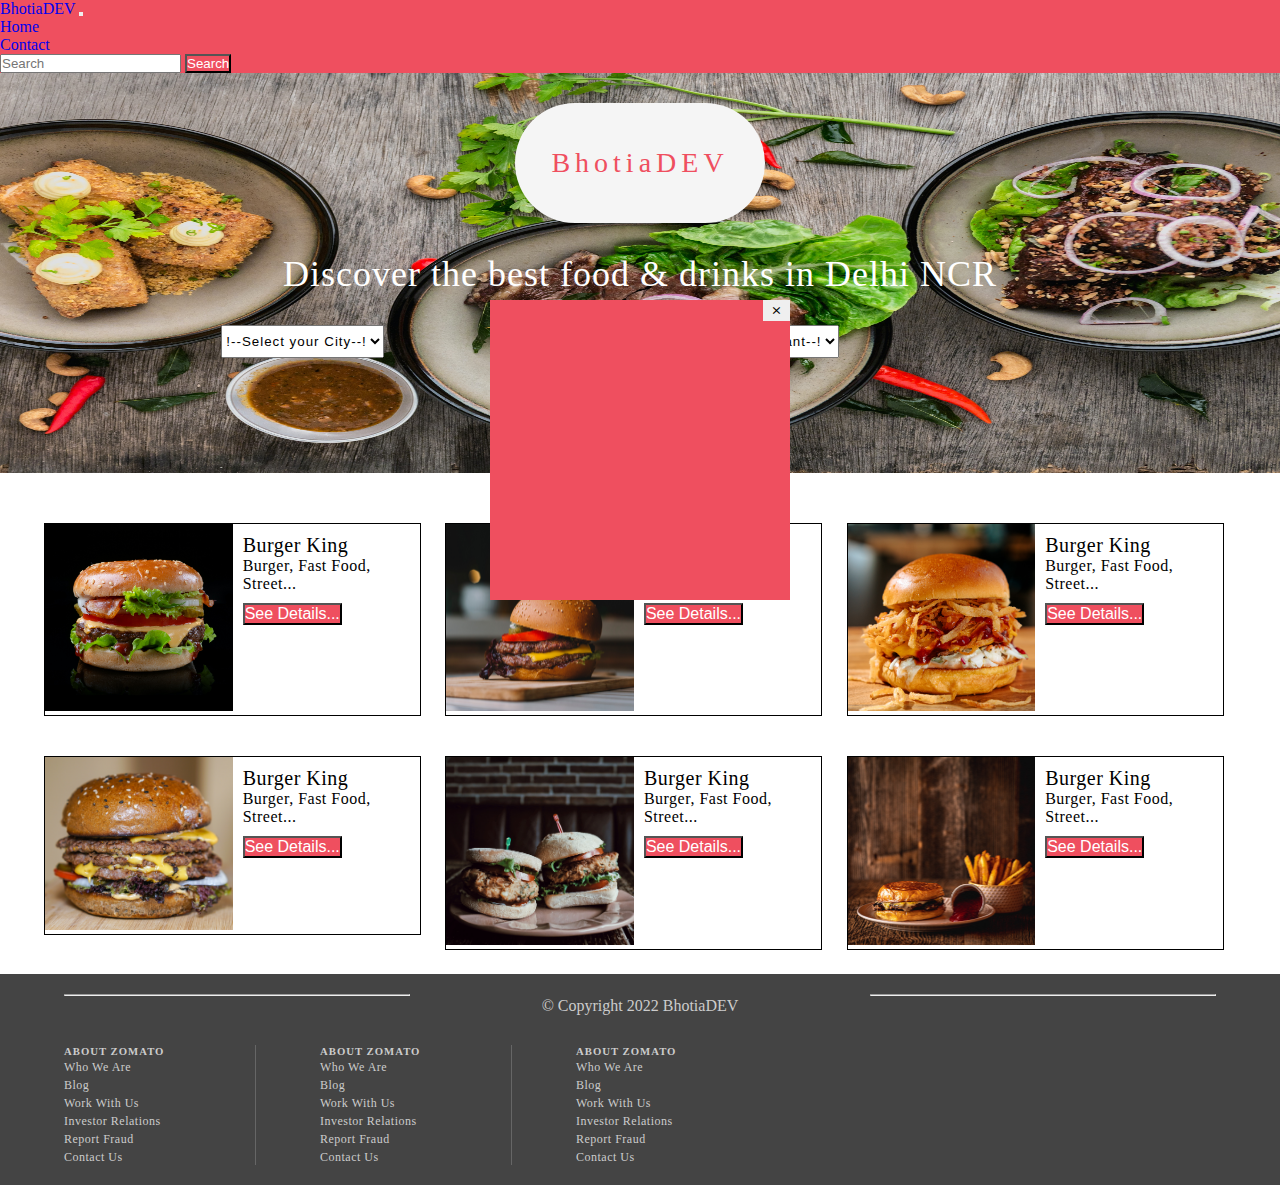
<file: index.html>
<!DOCTYPE html>
<html lang="en">
  <head>
    <meta charset="UTF-8" />
    <meta http-equiv="X-UA-Compatible" content="IE=edge" />
    <meta name="viewport" content="width=device-width, initial-scale=1.0" />
    <link
      href="https://cdn.jsdelivr.net/npm/bootstrap@5.0.2/dist/css/bootstrap.min.css"
      rel="stylesheet"
      integrity="sha384-EVSTQN3/azprG1Anm3QDgpJLIm9Nao0Yz1ztcQTwFspd3yD65VohhpuuCOmLASjC"
      crossorigin="anonymous"
    />
    <script
      src="https://cdn.jsdelivr.net/npm/bootstrap@5.0.2/dist/js/bootstrap.bundle.min.js"
      integrity="sha384-MrcW6ZMFYlzcLA8Nl+NtUVF0sA7MsXsP1UyJoMp4YLEuNSfAP+JcXn/tWtIaxVXM"
      crossorigin="anonymous"
    ></script>
    <link rel="stylesheet" href="style.css" />
    <script src="index.js"></script>
    <link rel="icon" href="images/Zomato_logo.png" href="image/gif" />
    <title>Zomato</title>
  </head>
  <body>
    <nav class="navbar navbar-expand-lg navbar-dark zomato-color">
      <div class="container-fluid">
        <a class="navbar-brand" href="#">BhotiaDEV</a>
        <button
          class="navbar-toggler"
          type="button"
          data-bs-toggle="collapse"
          data-bs-target="#navbarSupportedContent"
          aria-controls="navbarSupportedContent"
          aria-expanded="false"
          aria-label="Toggle navigation"
        >
          <span class="navbar-toggler-icon"></span>
        </button>
        <div class="collapse navbar-collapse" id="navbarSupportedContent">
          <ul class="navbar-nav me-auto mb-2 mb-lg-0">
            <li class="nav-item">
              <a class="nav-link active" aria-current="page" href="#">Home</a>
            </li>
            <li class="nav-item home">
              <a class="nav-link" href="#">Contact</a>
            </li>
          </ul>
          <form class="d-flex">
            <input
              class="form-control me-2"
              type="search"
              placeholder="Search"
              aria-label="Search"
            />
            <button class="btn zomato-color" type="submit">Search</button>
          </form>
        </div>
      </div>
    </nav>
    <div class="banner">
      <div class="banner-brand">
        <span>BhotiaDEV</span>
      </div>
      <div class="banner-details">
        <h3>Discover the best food & drinks in Delhi NCR</h3>
      </div>
      <div class="banner-input">
        <div class="input-city">
          <select name="city" class="form-select" id="city">
            <option value="delhi">!--Select your City--!</option>
            <option value="delhi">Delhi</option>
            <option value="new-delhi">New Delhi</option>
            <option value="mumbai">Mumbai</option>
          </select>
        </div>
        <div class="input-restaurant">
          <select name="restaurant" class="form-select" id="restaurant">
            <option value="">!--Select Restaurant--!</option>
          </select>
        </div>
      </div>
    </div>
    <div class="item-list">
      <div class="item">
        <div class="item-img">
          <img src="images/burger1.jpg" alt="" />
        </div>
        <div class="item-details">
          <span class="restaurant-name">Burger King</span>
          <span class="restaurant-details">Burger, Fast Food, Street...</span>
          <button class="btn zomato-color">See Details...</button>
        </div>
      </div>
      <div class="item">
        <div class="item-img">
          <img src="images/burger2.jpg" alt="" />
        </div>
        <div class="item-details">
          <span class="restaurant-name">Burger King</span>
          <span class="restaurant-details">Burger, Fast Food, Street...</span>
          <button class="btn zomato-color">See Details...</button>
        </div>
      </div>
      <div class="item">
        <div class="item-img">
          <img src="images/burger3.jpg" alt="" />
        </div>
        <div class="item-details">
          <span class="restaurant-name">Burger King</span>
          <span class="restaurant-details">Burger, Fast Food, Street...</span>
          <button class="btn zomato-color">See Details...</button>
        </div>
      </div>
      <div class="item">
        <div class="item-img">
          <img src="images/burger4.jpg" alt="" />
        </div>
        <div class="item-details">
          <span class="restaurant-name">Burger King</span>
          <span class="restaurant-details">Burger, Fast Food, Street...</span>
          <button class="btn zomato-color">See Details...</button>
        </div>
      </div>
      <div class="item">
        <div class="item-img">
          <img src="images/burger5.jpg" alt="" />
        </div>
        <div class="item-details">
          <span class="restaurant-name">Burger King</span>
          <span class="restaurant-details">Burger, Fast Food, Street...</span>
          <button class="btn zomato-color">See Details...</button>
        </div>
      </div>
      <div class="item">
        <div class="item-img">
          <img src="images/burger6.jpg" alt="" />
        </div>
        <div class="item-details">
          <span class="restaurant-name">Burger King</span>
          <span class="restaurant-details">Burger, Fast Food, Street...</span>
          <button class="btn zomato-color">See Details...</button>
        </div>
      </div>
    </div>
    <footer>
      <div class="copyright">
        <hr />
        <span>&copy; Copyright 2022 BhotiaDEV</span>
        <hr />
      </div>
      <div class="foot-div col-3">
        <h6>ABOUT ZOMATO</h6>
        <li><a href="#"> Who We Are</a></li>
        <li><a href="#">Blog</a></li>
        <li><a href="#">Work With Us</a></li>
        <li><a href="#">Investor Relations</a></li>
        <li><a href="#">Report Fraud</a></li>
        <li><a href="#">Contact Us</a></li>
      </div>
      <div class="foot-div col-3">
        <h6>ABOUT ZOMATO</h6>
        <li><a href="#"> Who We Are</a></li>
        <li><a href="#">Blog</a></li>
        <li><a href="#">Work With Us</a></li>
        <li><a href="#">Investor Relations</a></li>
        <li><a href="#">Report Fraud</a></li>
        <li><a href="#">Contact Us</a></li>
      </div>
      <div class="foot-div col-3 no-border">
        <h6>ABOUT ZOMATO</h6>
        <li><a href="#"> Who We Are</a></li>
        <li><a href="#">Blog</a></li>
        <li><a href="#">Work With Us</a></li>
        <li><a href="#">Investor Relations</a></li>
        <li><a href="#">Report Fraud</a></li>
        <li><a href="#">Contact Us</a></li>
      </div>
    </footer>
    <!-- coupon -->
    <div id="coupon">
      <button onclick="closeCoupon()">&Cross;</button>
    </div>
    <!-- scripts -->
    <script>
      window.onload = loadCoupon();
    </script>
  </body>
</html>
</file>
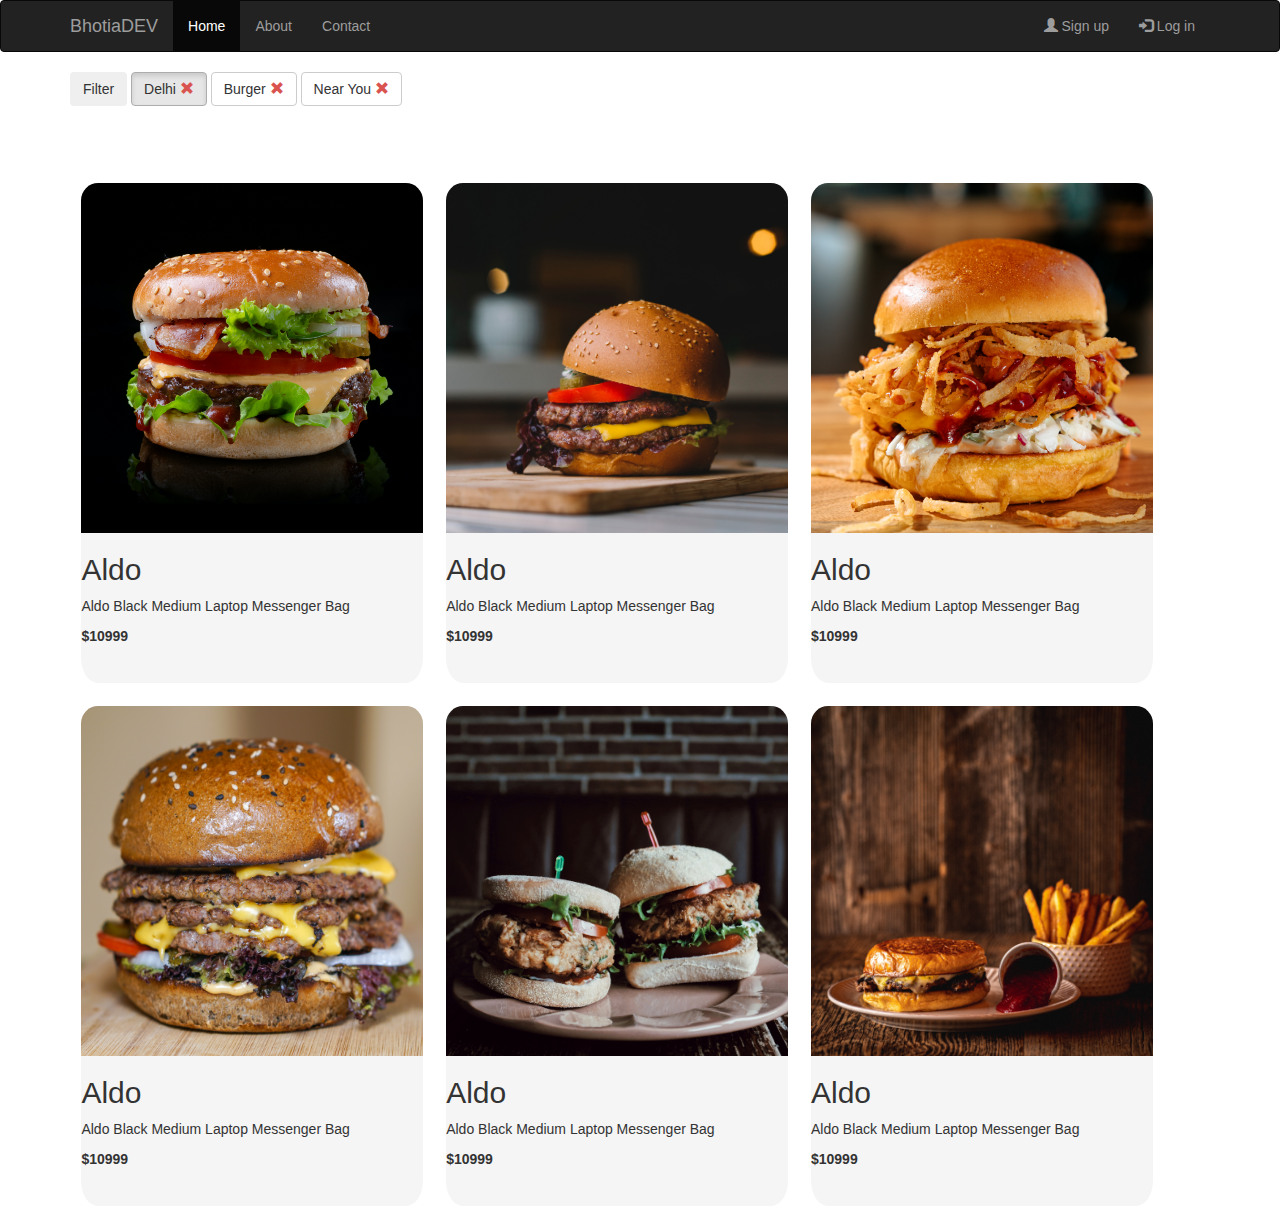
<file: listing/listingPage.html>
<html>
  <head>
    <title>Listing Page</title>
    <link rel="stylesheet" href="listingPage.css" />
    <link
      rel="stylesheet"
      href="https://maxcdn.bootstrapcdn.com/bootstrap/3.4.1/css/bootstrap.min.css"
    />
    <script src="https://ajax.googleapis.com/ajax/libs/jquery/3.6.0/jquery.min.js"></script>
    <script src="https://maxcdn.bootstrapcdn.com/bootstrap/3.4.1/js/bootstrap.min.js"></script>
  </head>
  <body>
    <header>
      <div class="navbar navbar-inverse">
        <div class="container">
          <div class="navbar-header">
            <a href="#" class="navbar-brand">BhotiaDEV</a>
            <button
              class="navbar-toggle"
              type="button"
              data-target="#menubar"
              data-toggle="collapse"
            >
              <span class="icon-bar"></span>
              <span class="icon-bar"></span>
              <span class="icon-bar"></span>
            </button>
          </div>
          <div class="collapse navbar-collapse" id="menubar">
            <ul class="nav navbar-nav navbar-right">
              <li>
                <a href="#">
                  <span class="glyphicon glyphicon-user"></span>
                  Sign up
                </a>
              </li>
              <li>
                <a href="#">
                  <span class="glyphicon glyphicon-log-in"></span>
                  Log in
                </a>
              </li>
            </ul>
            <ul class="nav navbar-nav navbar-left">
              <li class="active"><a href="#">Home</a></li>
              <li><a href="#">About</a></li>
              <li><a href="#">Contact</a></li>
            </ul>
          </div>
        </div>
      </div>
    </header>

    <main>
      <div class="container">
        <div id="filter">
          <button type="button" class="btn btn-basic">Filter</button>
          <button type="button" class="btn btn-default active">
            Delhi <span class="glyphicon glyphicon-remove red"></span>
          </button>
          <button type="button" class="btn btn-default">
            Burger <span class="glyphicon glyphicon-remove red"></span>
          </button>
          <button type="button" class="btn btn-default">
            Near You
            <span class="glyphicon glyphicon-remove red"></span>
          </button>
        </div>
        <div id="list">
          <div class="list-item">
            <div class="item-img">
              <img src="../images/burger1.jpg" alt="" />
            </div>
            <div class="item-details">
              <h2>Aldo</h2>
              <p>Aldo Black Medium Laptop Messenger Bag</p>
              <p><b>$10999</b></p>
            </div>
          </div>
          <div class="list-item">
            <div class="item-img">
              <img src="../images/burger2.jpg" alt="" />
            </div>
            <div class="item-details">
              <h2>Aldo</h2>
              <p>Aldo Black Medium Laptop Messenger Bag</p>
              <p><b>$10999</b></p>
            </div>
          </div>
          <div class="list-item">
            <div class="item-img">
              <img src="../images/burger3.jpg" alt="" />
            </div>
            <div class="item-details">
              <h2>Aldo</h2>
              <p>Aldo Black Medium Laptop Messenger Bag</p>
              <p><b>$10999</b></p>
            </div>
          </div>
          <div class="list-item">
            <div class="item-img">
              <img src="../images/burger4.jpg" alt="" />
            </div>
            <div class="item-details">
              <h2>Aldo</h2>
              <p>Aldo Black Medium Laptop Messenger Bag</p>
              <p><b>$10999</b></p>
            </div>
          </div>
          <div class="list-item">
            <div class="item-img">
              <img src="../images/burger5.jpg" alt="" />
            </div>
            <div class="item-details">
              <h2>Aldo</h2>
              <p>Aldo Black Medium Laptop Messenger Bag</p>
              <p><b>$10999</b></p>
            </div>
          </div>
          <div class="list-item">
            <div class="item-img">
              <img src="../images/burger6.jpg" alt="" />
            </div>
            <div class="item-details">
              <h2>Aldo</h2>
              <p>Aldo Black Medium Laptop Messenger Bag</p>
              <p><b>$10999</b></p>
            </div>
          </div>
        </div>
      </div>
    </main>
  </body>
</html>
</file>
<file: style.css>
/* ef4f5f */
* {
  margin: 0;
  padding: 0;
  box-sizing: border-box;
}
li {
  list-style: none;
}
.home:hover {
  color: black;
}
a {
  text-decoration: none;
}
.zomato-color {
  background-color: #ef4f5f;
  color: #ffffff;
}
.banner {
  padding: 10px;
  min-height: 400px;
  /* border: 1px solid black; */
  background-image: url(images/lily-banse--YHSwy6uqvk-unsplash.jpg);
  background-repeat: no-repeat;

  background-size: 100% 100%;
}
.banner-brand {
  position: relative;
  height: 120px;
  width: 250px;
  color: #ef4f5f;
  font-weight: 300;
  /* border: 1px red solid; */
  border-radius: 80px;
  margin: 20px auto;
  background-color: whitesmoke;
}

.banner-brand span {
  font-size: 28px;
  letter-spacing: 5px;
  position: absolute;
  top: 50%;
  left: 50%;
  transform: translate(-50%, -50%);
}
.banner-details {
  width: 100%;
  text-align: center;
  margin: 10px auto;
  /* border: 1px red solid; */
}
.banner-details h3 {
  padding: 10px 20px;
  color: #ffffff;
  font-size: 36px;
  font-weight: 300;
  /* min-height: 1em; */
  letter-spacing: 1px;
}
.banner-input {
  min-width: 70%;
  margin-left: 15%;
  margin-bottom: 20px;
  display: inline-block;
  /* border: 1px white solid; */
}
.input-city,
.input-restaurant {
  width: 45%;
  float: left;
  margin: 10px 2.5%;
}
#city,
#restaurant {
  text-align: center;
  letter-spacing: 1px;
  padding: 7px 0;
}
.item-list {
  display: inline-block;
  width: 95%;
  margin-left: 2.5%;
  margin-top: 30px;
}
.item {
  float: left;
  margin: 20px 1%;
  width: 31%;
  height: 100%;
  /* height: 160px; */
  border: 1px solid black;
}
.item-img {
  float: left;
  width: 50%;
  height: 100%;
  /* border: 1px solid blue; */
}
.item-img img {
  height: 100%;
  width: 100%;
}
.item-details {
  float: left;
  width: 50%;
  padding: 10px;
  height: 100%;
  letter-spacing: 1px;
}
.restaurant-name {
  float: left;
  width: 100%;
  font-size: 20px;
  font-weight: 500;

  letter-spacing: 0.5px;
}
.restaurant-details {
  width: 100%;
  float: left;

  padding-bottom: 5px;
  /* border: 1px black solid; */
  font-size: 16px;
  font-weight: 300;
  letter-spacing: 0.5px;
}
.item-details button {
  float: left;
  margin-top: 5px;
  font-size: 16px;
}
footer {
  background-color: #444;
  display: inline-block;
  /* height: 200px; */
  width: 100%;
  color: #ccc;
  padding: 20px 0;
}
.copyright {
  width: 90%;
  margin-left: 5%;
  float: left;
}
.copyright hr {
  width: 30%;
  float: left;
}
.copyright span {
  padding-top: 3px;
  width: 40%;
  float: left;
  text-align: center;
}

.foot-div {
  letter-spacing: 1px;
  margin-top: 30px;
  padding-top: 20px 0;
  padding-left: 5%;
  border-right: 1px solid #666;
  float: left;
  width: 20%;
}
.foot-div a {
  color: #ccc;
  letter-spacing: 0.5px;
  font-size: 12px;
}

.no-border {
  border: none;
}

@media screen and (max-width: 956px) and (min-width: 820px) {
  .item {
    float: left;
    margin: 30px 2%;
    width: 46%;
    height: 160px;
    border: 1px solid black;
  }
  .item-img img {
    height: 100%;
  }
  .item-details {
    padding: 15px 15px;
  }
  .restaurant-name {
    font-size: 19px;
    margin-bottom: 10px;
  }
  .restaurant-details {
    font-size: 16px;
  }
  .item-details button {
    margin-top: 15px;
    font-size: 16px;
  }
}
@media screen and (max-width: 819px) and (min-width: 666px) {
  .banner-input {
    min-width: 80%;
    margin-left: 10%;
    margin-bottom: 20px;
    display: inline-block;
  }
  .input-city,
  .input-restaurant {
    width: 95%;
    float: left;
    margin: 10px 2.5%;
  }
  #city,
  #restaurant {
    text-align: center;
    letter-spacing: 1px;
    padding: 7px 0;
  }
  .item {
    float: left;
    margin: 20px 2%;
    width: 46%;
    height: 180px;
    border: 1px solid black;
  }
  .item-details {
    padding: 10px 15px;
  }

  .foot-div {
    letter-spacing: 1px;
    margin-top: 30px;
    padding-top: 20px 0;
    padding-left: 5%;
    border-right: 1px solid #666;
    float: left;
    width: 30%;
  }
}
@media screen and (max-width: 666px) and (min-width: 484px) {
  .banner-input {
    min-width: 80%;
    margin-left: 10%;
    margin-bottom: 10px;
    display: inline-block;
    /* border: 1px white solid; */
  }
  .input-city,
  .input-restaurant {
    width: 100%;
    float: left;
    margin: 5px 0;
  }
  #city,
  #restaurant {
    text-align: center;
    letter-spacing: 1px;
    padding: 7px 0;
  }
  .item {
    /* display: inline-block; */
    margin: 20px 10%;
    width: 80%;
    border: 1px solid black;
  }
  .item-details {
    float: left;
    border: 1px solid green;

    padding-top: 15px;
    padding-left: 20px;
  }
  .restaurant-name {
    font-size: 24px;
    margin-bottom: 15px;
    letter-spacing: 2px;
  }
  .restaurant-details {
    font-size: 16px;
  }
  .item-details button {
    margin-top: 15px;
    font-size: 16px;
  }
  .copyright span {
    font-size: 14px;
    width: 50%;
  }
  .copyright hr {
    width: 25%;
  }
  .foot-div {
    letter-spacing: 1px;
    margin-top: 30px;
    padding-top: 20px 0;
    padding-left: 5%;
    border-right: 1px solid #666;
    float: left;
    width: 33%;
  }
}

@media screen and (max-width: 484px) {
  .banner-input {
    min-width: 90%;
    margin-left: 5%;
    margin-bottom: 5px;
    display: inline-block;
    /* border: 1px white solid; */
  }
  .input-city,
  .input-restaurant {
    width: 100%;
    float: left;
    margin: 10px 0;
  }
  #city,
  #restaurant {
    text-align: center;
    letter-spacing: 1px;
    padding: 7px 0;
  }
  .item {
    /* display: inline-block; */
    margin: 20px 15%;
    width: 70%;
    height: 400px;
    border: 1px solid black;
  }
  .item-img {
    width: 100%;
    height: 250px;
  }
  .item-img img {
    height: 100%;
  }
  .item-details {
    float: left;
    width: 100%;
    height: 50%;
    padding-top: 10px;
    padding-left: 10px;
  }
  .restaurant-name {
    /* border: 1px red solid; */
    width: 100%;
    float: left;
    font-size: 20px;
    margin-bottom: 5px;
    letter-spacing: 2px;
  }
  .restaurant-details {
    float: left;
    width: 100%;
    font-size: 13px;
  }
  .item-details button {
    float: left;
    width: 100%;
    margin-top: 10px;
    font-size: 13px;
  }
  .copyright span {
    font-size: 12px;
    width: 50%;
  }
  .copyright hr {
    width: 25%;
  }
  .foot-div {
    letter-spacing: 1px;
    margin-top: 30px;
    padding-top: 20px 0;
    padding-left: 2%;
    border-right: 1px solid #666;
    float: left;
    width: 33%;
  }
  .foot-div h6 {
    font-size: 12px;
    padding: 5px 0;
  }
  .foot-div li {
    font-size: 8px;
    padding: 2px 0;
  }
}
#coupon {
  position: fixed;
  /* display: block; */
  top: 50%;
  left: 50%;
  transform: translate(-50%, -50%);
  width: 300px;
  height: 300px;
  visibility: hidden;
  background-color: #ef4f5f;
}
#coupon button {
  /* right: 0; */
  float: right;
  padding: 3px 8px;
  border: none;
}
</file>
<file: listing/listingPage.css>
* {
  box-sizing: border-box;
  margin: 0;
  padding: 0;
}

.red {
  color: #d9534f;
}
/* Listing Page */
#filter {
  width: 100%;
  height: 100px;
}

/* Lisitng Page */
#list {
  width: 100%;
  display: inline-block;
}
.list-item {
  float: left;
  width: 30%;
  height: 500px;
  margin: 1%;
  background-color: #f5f5f5;
  border-radius: 5%;
  transition: transform 0.3s ease-in-out;
}
.list-item:hover {
  transform: scale(1.05);
  box-shadow: 0 0 5px 5px #ccc;
}
.item-img {
  height: 70%;
}
.item-details {
  display: inline-block;
}
.item-img img {
  border-radius: 5% 5% 0 0;
  height: 100%;
  width: 100%;
}
</file>
